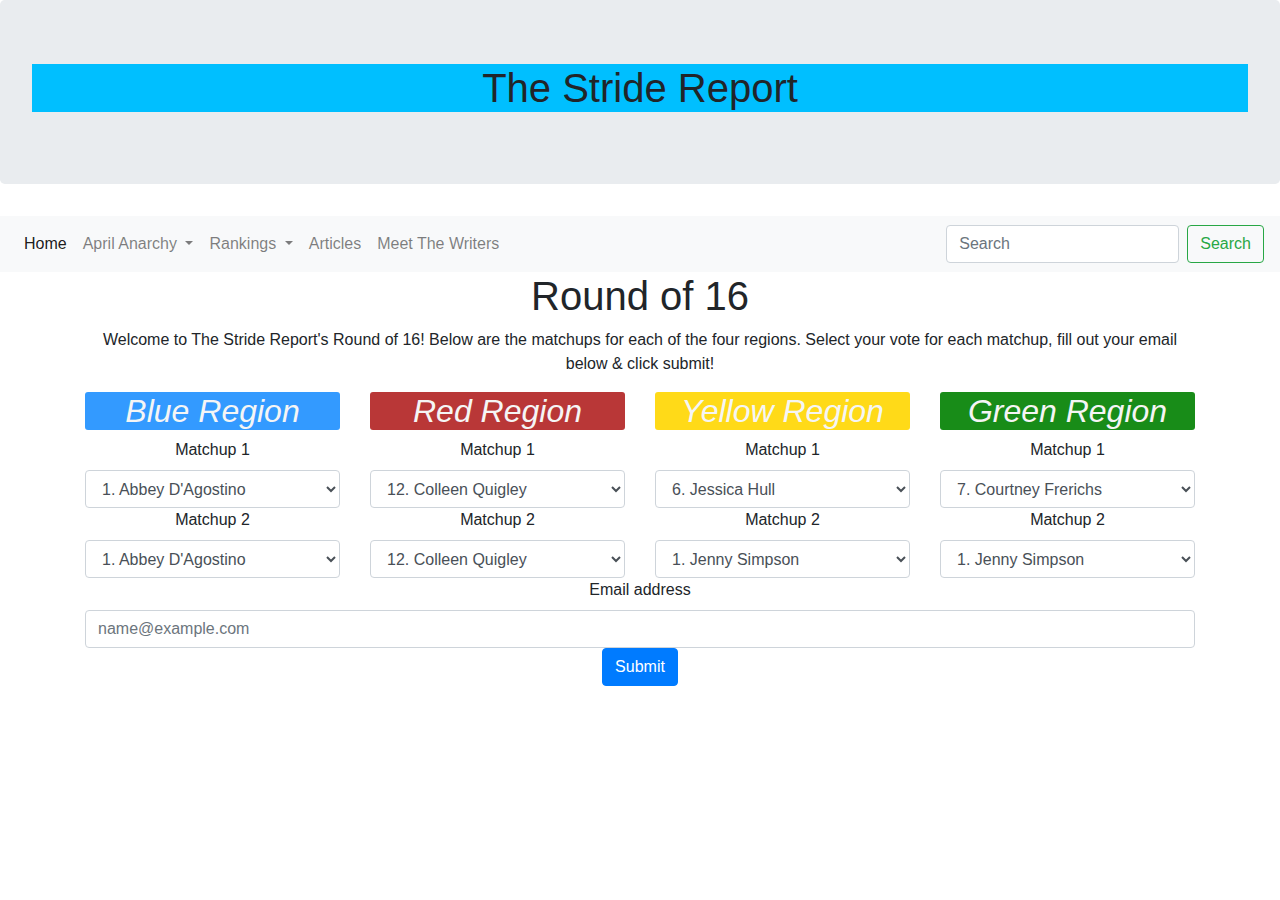
<file: project0/april-anarchy-form.html>
<!doctype html>
<html lang="en">
  <head>
    <link rel="stylesheet" href="tsr_styling.css">
    <!-- Required meta tags -->
    <meta charset="utf-8">
    <meta name="viewport" content="width=device-width, initial-scale=1, shrink-to-fit=no">

    <!-- Bootstrap CSS -->
    <link rel="stylesheet" href="https://stackpath.bootstrapcdn.com/bootstrap/4.4.1/css/bootstrap.min.css" integrity="sha384-Vkoo8x4CGsO3+Hhxv8T/Q5PaXtkKtu6ug5TOeNV6gBiFeWPGFN9MuhOf23Q9Ifjh" crossorigin="anonymous">

    <title>The Tourney Page</title>
  </head>
  <body style="text-align:center">
    <div class="jumbotron">
        <h1 class="mainHeader">
            The Stride Report
        </h1>
    </div>
    <nav class="navbar navbar-expand-lg navbar-light bg-light">
        <button class="navbar-toggler" type="button" data-toggle="collapse" data-target="#navbarSupportedContent" aria-controls="navbarSupportedContent" aria-expanded="false" aria-label="Toggle navigation">
          <span class="navbar-toggler-icon"></span>
        </button>
      
        <div class="collapse navbar-collapse" id="navbarSupportedContent">
          <ul class="navbar-nav mr-auto">
            <li class="nav-item active">
              <a class="nav-link" href="index.html">Home <span class="sr-only">(current)</span></a>
            </li>
            <li class="nav-item dropdown">
                <a class="nav-link dropdown-toggle" href="#" id="navbarDropdown" role="button" data-toggle="dropdown" aria-haspopup="true" aria-expanded="false">
                  April Anarchy
                </a>
                <div class="dropdown-menu" aria-labelledby="navbarDropdown">
                  <a class="dropdown-item" href="https://www.thestridereport.com/april-anarchy">Runner Bios</a>
                  <a class="dropdown-item" href="april-anarchy-form.html">Prediction Form</a>
                </div>
              </li>
            <li class="nav-item dropdown">
              <a class="nav-link dropdown-toggle" href="#" id="navbarDropdown" role="button" data-toggle="dropdown" aria-haspopup="true" aria-expanded="false">
                Rankings
              </a>
              <div class="dropdown-menu" aria-labelledby="navbarDropdown">
                <a class="dropdown-item" href="#">Indoor TF</a>
                <a class="dropdown-item" href="#">Outdoor TF</a>
                <a class="dropdown-item" href="#">Cross Country</a>
              </div>
            </li>
            <li class="nav-item">
              <a class="nav-link" href="articles.html">Articles</a>
            </li>
            <li class="nav-item">
                <a class="nav-link" href="writer-bios.html">Meet The Writers</a>
            </li>
          </ul>
          <form class="form-inline my-2 my-lg-0">
            <input class="form-control mr-sm-2" type="search" placeholder="Search" aria-label="Search">
            <button class="btn btn-outline-success my-2 my-sm-0" type="submit">Search</button>
          </form>
        </div>
      </nav>
    
      <div class="container">
          <h1>Round of 16</h1>
          <p>
              Welcome to The Stride Report's Round of 16! Below are the matchups for each of the four regions. Select your vote for each matchup, fill out your email below & click submit!
          </p>

          <div class="row">
            <div class="col">
                <h2 class="blueReg">Blue Region</h1>
            </div>
            <div class="col">
                <h2 class="redReg">Red Region</h1>
            </div>
            <div class="col">
                <h2 class="yellowReg">Yellow Region</h1>
            </div>
            <div class="col">
                <h2 class="greenReg">Green Region</h1>
            </div>
          </div>
          <form>
              <div class="row">
                <div class="col">
                    <label for="exampleFormControlSelect1">Matchup 1</label>
                    <select class="form-control" id="blue1">
                      <option>1. Abbey D'Agostino</option>
                      <option>8. Laura Roesler</option>
                    </select>
                  </div>
                  <div class="col">
                    <label for="exampleFormControlSelect1">Matchup 1</label>
                    <select class="form-control" id="red1">
                      <option>12. Colleen Quigley</option>
                      <option>4. Kara Goucher</option>
                    </select>
                  </div>
                  <div class="col">
                    <label for="exampleFormControlSelect1">Matchup 1</label>
                    <select class="form-control" id="blue3">
                      <option>6. Jessica Hull</option>
                      <option>3. Lauren Fleshman</option>
                    </select>
                  </div>
                  <div class="col">
                    <label for="exampleFormControlSelect1">Matchup 1</label>
                    <select class="form-control" id="blue4">
                      <option>7. Courtney Frerichs</option>
                      <option>2. Shalane Flanagan</option>
                    </select>
                  </div>
              </div>

              <div class="row">
                <div class="col">
                  <label for="exampleFormControlSelect1">Matchup 2</label>
                  <select class="form-control" id="blue2">
                    <option>1. Abbey D'Agostino</option>
                    <option>8. Laura Roesler</option>
                  </select>
                </div>
                <div class="col">
                  <label for="exampleFormControlSelect1">Matchup 2</label>
                  <select class="form-control" id="red2">
                    <option>12. Colleen Quigley</option>
                    <option>4. Kara Goucher</option>
                  </select>
                </div>
                <div class="col">
                  <label for="exampleFormControlSelect1">Matchup 2</label>
                  <select class="form-control" id="yellow2">
                    <option>1. Jenny Simpson</option>
                    <option>8. Leah O'Connor</option>
                  </select>
                </div>
                <div class="col">
                  <label for="exampleFormControlSelect1">Matchup 2</label>
                  <select class="form-control" id="green2">
                    <option>1. Jenny Simpson</option>
                    <option>8. Leah O'Connor</option>
                  </select>
                </div>
            </div>

            <div class="row">
                <div class="col">
                    <label for="exampleFormControlInput1">Email address</label>
                    <input type="email" class="form-control" id="exampleFormControlInput1" placeholder="name@example.com">
                </div>
            </div>

            <button type="submit" class="btn btn-primary">Submit</button>

          </form>
      </div>

    <!-- Optional JavaScript -->
    <!-- jQuery first, then Popper.js, then Bootstrap JS -->
    <script src="https://code.jquery.com/jquery-3.4.1.slim.min.js" integrity="sha384-J6qa4849blE2+poT4WnyKhv5vZF5SrPo0iEjwBvKU7imGFAV0wwj1yYfoRSJoZ+n" crossorigin="anonymous"></script>
    <script src="https://cdn.jsdelivr.net/npm/popper.js@1.16.0/dist/umd/popper.min.js" integrity="sha384-Q6E9RHvbIyZFJoft+2mJbHaEWldlvI9IOYy5n3zV9zzTtmI3UksdQRVvoxMfooAo" crossorigin="anonymous"></script>
    <script src="https://stackpath.bootstrapcdn.com/bootstrap/4.4.1/js/bootstrap.min.js" integrity="sha384-wfSDF2E50Y2D1uUdj0O3uMBJnjuUD4Ih7YwaYd1iqfktj0Uod8GCExl3Og8ifwB6" crossorigin="anonymous"></script>
  </body>
</html>
</file>
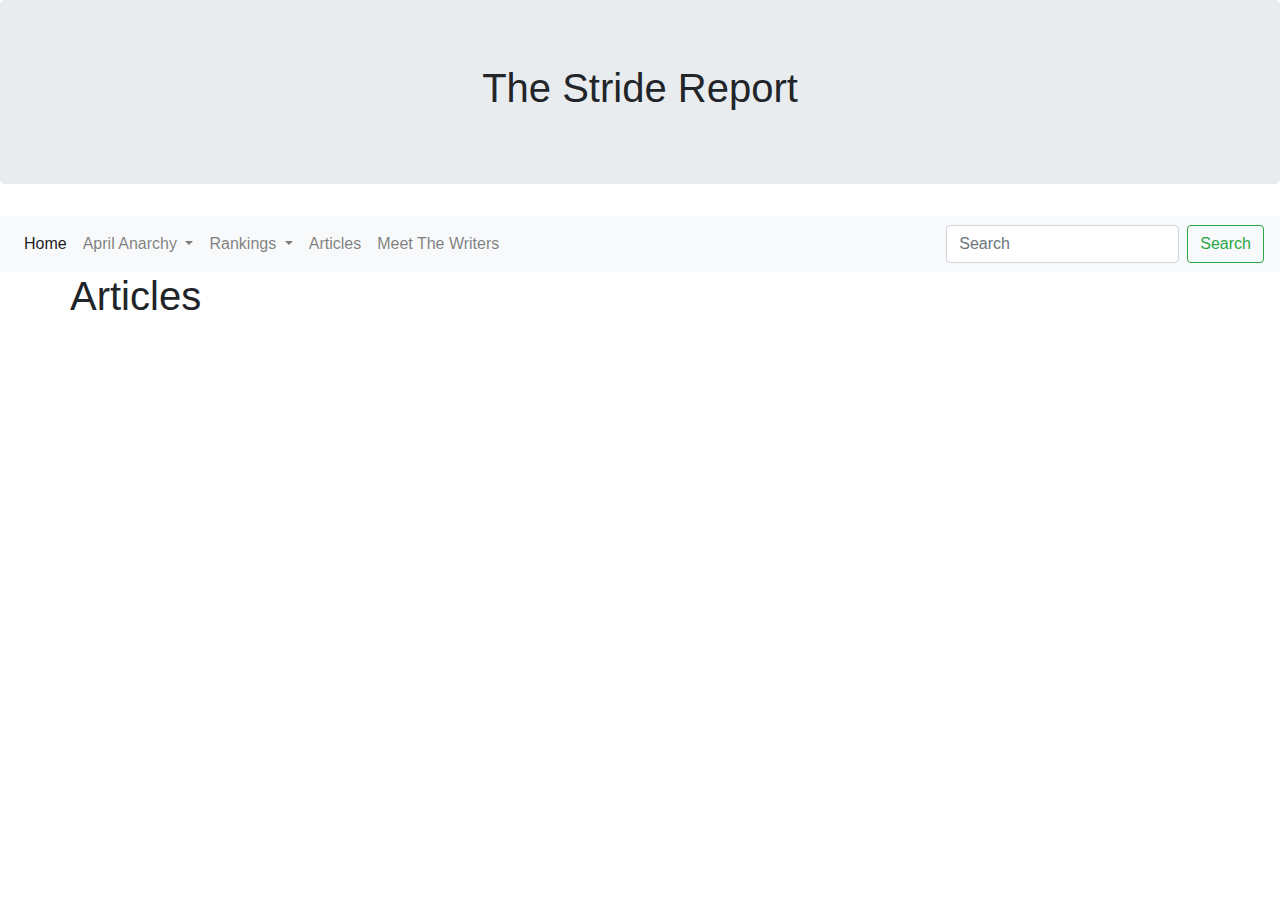
<file: project0/articles.html>
<!doctype html>
<html lang="en">
  <head>
    <link rel="stylesheet" href="tsr_styling.css">
    <!-- Required meta tags -->
    <meta charset="utf-8">
    <meta name="viewport" content="width=device-width, initial-scale=1, shrink-to-fit=no">

    <!-- Bootstrap CSS -->
    <link rel="stylesheet" href="https://stackpath.bootstrapcdn.com/bootstrap/4.4.1/css/bootstrap.min.css" integrity="sha384-Vkoo8x4CGsO3+Hhxv8T/Q5PaXtkKtu6ug5TOeNV6gBiFeWPGFN9MuhOf23Q9Ifjh" crossorigin="anonymous">

    <title>TSR (Demo)</title>
  </head>
  <body style="text-align:center">
    <div class="jumbotron">
        <h1>
            The Stride Report
        </h1>
    </div>
    <nav class="navbar navbar-expand-lg navbar-light bg-light">
        <button class="navbar-toggler" type="button" data-toggle="collapse" data-target="#navbarSupportedContent" aria-controls="navbarSupportedContent" aria-expanded="false" aria-label="Toggle navigation">
          <span class="navbar-toggler-icon"></span>
        </button>
      
        <div class="collapse navbar-collapse" id="navbarSupportedContent">
          <ul class="navbar-nav mr-auto">
            <li class="nav-item active">
              <a class="nav-link" href="index.html">Home <span class="sr-only">(current)</span></a>
            </li>
            <li class="nav-item dropdown">
                <a class="nav-link dropdown-toggle" href="#" id="navbarDropdown" role="button" data-toggle="dropdown" aria-haspopup="true" aria-expanded="false">
                  April Anarchy
                </a>
                <div class="dropdown-menu" aria-labelledby="navbarDropdown">
                  <a class="dropdown-item" href="https://www.thestridereport.com/april-anarchy">Runner Bios</a>
                  <a class="dropdown-item" href="april-anarchy-form.html">Prediction Form</a>
                </div>
              </li>
            <li class="nav-item dropdown">
              <a class="nav-link dropdown-toggle" href="#" id="navbarDropdown" role="button" data-toggle="dropdown" aria-haspopup="true" aria-expanded="false">
                Rankings
              </a>
              <div class="dropdown-menu" aria-labelledby="navbarDropdown">
                <a class="dropdown-item" href="#">Indoor TF</a>
                <a class="dropdown-item" href="#">Outdoor TF</a>
                <a class="dropdown-item" href="#">Cross Country</a>
              </div>
            </li>
            <li class="nav-item">
              <a class="nav-link" href="articles.html">Articles</a>
            </li>
            <li class="nav-item">
                <a class="nav-link" href="writer-bios.html">Meet The Writers</a>
            </li>
          </ul>
          <form class="form-inline my-2 my-lg-0">
            <input class="form-control mr-sm-2" type="search" placeholder="Search" aria-label="Search">
            <button class="btn btn-outline-success my-2 my-sm-0" type="submit">Search</button>
          </form>
        </div>
      </nav>

    <div class="container">
        <div class="row">
            <h1>
                Articles
            </h1>
        </div>
    </div>

    <!-- Optional JavaScript -->
    <!-- jQuery first, then Popper.js, then Bootstrap JS -->
    <script src="https://code.jquery.com/jquery-3.4.1.slim.min.js" integrity="sha384-J6qa4849blE2+poT4WnyKhv5vZF5SrPo0iEjwBvKU7imGFAV0wwj1yYfoRSJoZ+n" crossorigin="anonymous"></script>
    <script src="https://cdn.jsdelivr.net/npm/popper.js@1.16.0/dist/umd/popper.min.js" integrity="sha384-Q6E9RHvbIyZFJoft+2mJbHaEWldlvI9IOYy5n3zV9zzTtmI3UksdQRVvoxMfooAo" crossorigin="anonymous"></script>
    <script src="https://stackpath.bootstrapcdn.com/bootstrap/4.4.1/js/bootstrap.min.js" integrity="sha384-wfSDF2E50Y2D1uUdj0O3uMBJnjuUD4Ih7YwaYd1iqfktj0Uod8GCExl3Og8ifwB6" crossorigin="anonymous"></script>
  </body>
</html>
</file>
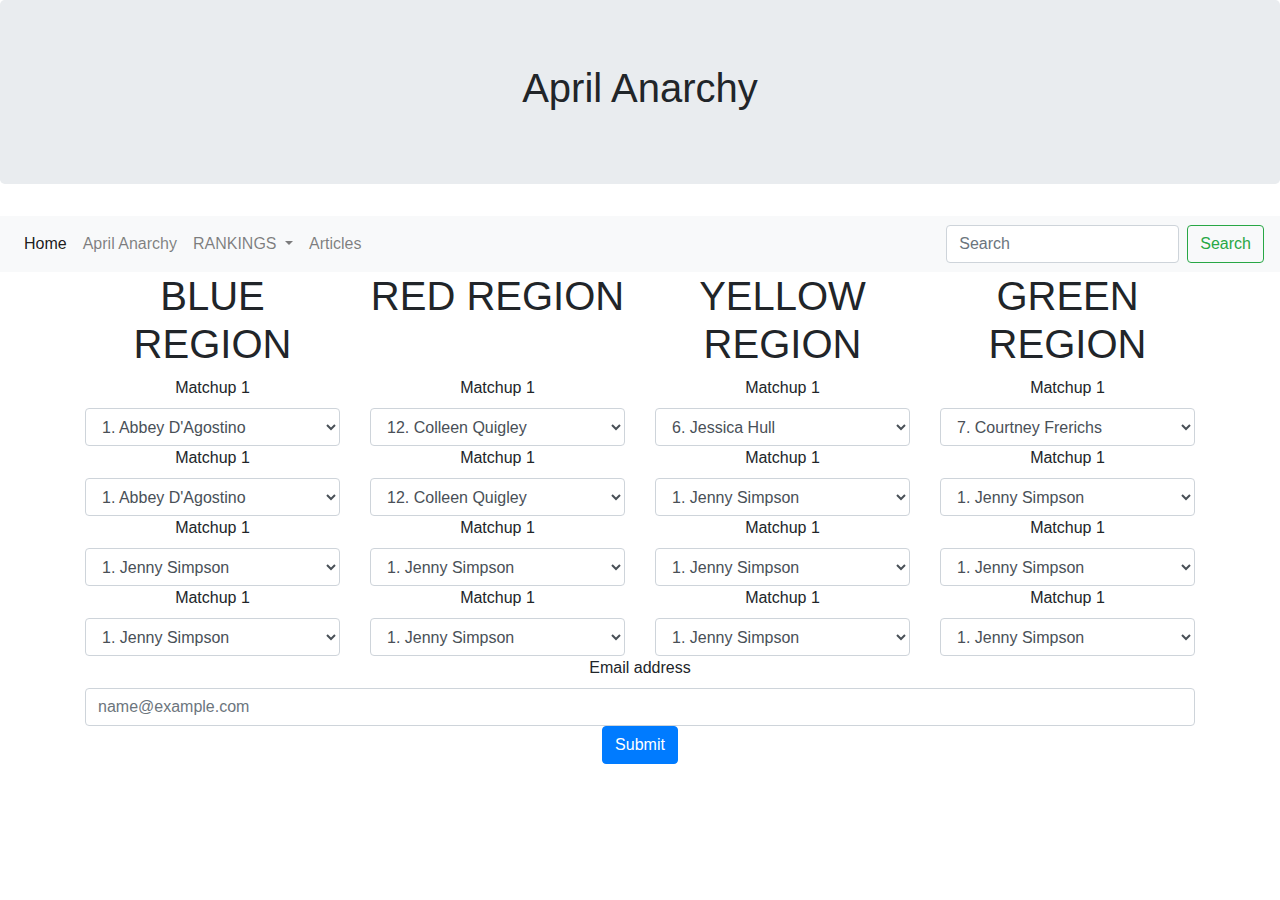
<file: project0/tsr_tourney.html>
<!doctype html>
<html lang="en">
  <head>
    <!-- Required meta tags -->
    <meta charset="utf-8">
    <meta name="viewport" content="width=device-width, initial-scale=1, shrink-to-fit=no">

    <!-- Bootstrap CSS -->
    <link rel="stylesheet" href="https://stackpath.bootstrapcdn.com/bootstrap/4.4.1/css/bootstrap.min.css" integrity="sha384-Vkoo8x4CGsO3+Hhxv8T/Q5PaXtkKtu6ug5TOeNV6gBiFeWPGFN9MuhOf23Q9Ifjh" crossorigin="anonymous">

    <title>The Tourney Page</title>
  </head>
  <body style="text-align:center">
    <div class="jumbotron">
        <h1>
            April Anarchy
        </h1>
    </div>
    <nav class="navbar navbar-expand-lg navbar-light bg-light">
        <button class="navbar-toggler" type="button" data-toggle="collapse" data-target="#navbarSupportedContent" aria-controls="navbarSupportedContent" aria-expanded="false" aria-label="Toggle navigation">
          <span class="navbar-toggler-icon"></span>
        </button>
      
        <div class="collapse navbar-collapse" id="navbarSupportedContent">
          <ul class="navbar-nav mr-auto">
            <li class="nav-item active">
              <a class="nav-link" href="#">Home <span class="sr-only">(current)</span></a>
            </li>
            <li class="nav-item">
              <a class="nav-link" href="https://www.thestridereport.com/april-anarchy">April Anarchy</a>
            </li>
            <li class="nav-item dropdown">
              <a class="nav-link dropdown-toggle" href="#" id="navbarDropdown" role="button" data-toggle="dropdown" aria-haspopup="true" aria-expanded="false">
                RANKINGS
              </a>
              <div class="dropdown-menu" aria-labelledby="navbarDropdown">
                <a class="dropdown-item" href="#">Indoor TF</a>
                <a class="dropdown-item" href="#">Outdoor TF</a>
                <a class="dropdown-item" href="#">Cross Country</a>
              </div>
            </li>
            <li class="nav-item">
              <a class="nav-link" href="https://www.thestridereport.com/articles">Articles</a>
            </li>
          </ul>
          <form class="form-inline my-2 my-lg-0">
            <input class="form-control mr-sm-2" type="search" placeholder="Search" aria-label="Search">
            <button class="btn btn-outline-success my-2 my-sm-0" type="submit">Search</button>
          </form>
        </div>
      </nav>
    
      <div class="container">
          <div class="row">
            <div class="col">
                <h1>BLUE REGION</h1>
            </div>
            <div class="col">
                <h1>RED REGION</h1>
            </div>
            <div class="col">
                <h1>YELLOW REGION</h1>
            </div>
            <div class="col">
                <h1>GREEN REGION</h1>
            </div>
          </div>
          <form>
              <div class="row">
                <div class="col">
                    <label for="exampleFormControlSelect1">Matchup 1</label>
                    <select class="form-control" id="exampleFormControlSelect1">
                      <option>1. Abbey D'Agostino</option>
                      <option>8. Laura Roesler</option>
                    </select>
                  </div>
                  <div class="col">
                    <label for="exampleFormControlSelect1">Matchup 1</label>
                    <select class="form-control" id="exampleFormControlSelect1">
                      <option>12. Colleen Quigley</option>
                      <option>4. Kara Goucher</option>
                    </select>
                  </div>
                  <div class="col">
                    <label for="exampleFormControlSelect1">Matchup 1</label>
                    <select class="form-control" id="exampleFormControlSelect1">
                      <option>6. Jessica Hull</option>
                      <option>3. Lauren Fleshman</option>
                    </select>
                  </div>
                  <div class="col">
                    <label for="exampleFormControlSelect1">Matchup 1</label>
                    <select class="form-control" id="exampleFormControlSelect1">
                      <option>7. Courtney Frerichs</option>
                      <option>2. Shalane Flanagan</option>
                    </select>
                  </div>
              </div>

              <div class="row">
                <div class="col">
                  <label for="exampleFormControlSelect1">Matchup 1</label>
                  <select class="form-control" id="exampleFormControlSelect1">
                    <option>1. Abbey D'Agostino</option>
                    <option>8. Laura Roesler</option>
                  </select>
                </div>
                <div class="col">
                  <label for="exampleFormControlSelect1">Matchup 1</label>
                  <select class="form-control" id="exampleFormControlSelect1">
                    <option>12. Colleen Quigley</option>
                    <option>4. Kara Goucher</option>
                  </select>
                </div>
                <div class="col">
                  <label for="exampleFormControlSelect1">Matchup 1</label>
                  <select class="form-control" id="exampleFormControlSelect1">
                    <option>1. Jenny Simpson</option>
                    <option>8. Leah O'Connor</option>
                  </select>
                </div>
                <div class="col">
                  <label for="exampleFormControlSelect1">Matchup 1</label>
                  <select class="form-control" id="exampleFormControlSelect1">
                    <option>1. Jenny Simpson</option>
                    <option>8. Leah O'Connor</option>
                  </select>
                </div>
            </div>

            <div class="row">
                <div class="col">
                  <label for="exampleFormControlSelect1">Matchup 1</label>
                  <select class="form-control" id="exampleFormControlSelect1">
                    <option>1. Jenny Simpson</option>
                    <option>8. Leah O'Connor</option>
                  </select>
                </div>
                <div class="col">
                  <label for="exampleFormControlSelect1">Matchup 1</label>
                  <select class="form-control" id="exampleFormControlSelect1">
                    <option>1. Jenny Simpson</option>
                    <option>8. Leah O'Connor</option>
                  </select>
                </div>
                <div class="col">
                  <label for="exampleFormControlSelect1">Matchup 1</label>
                  <select class="form-control" id="exampleFormControlSelect1">
                    <option>1. Jenny Simpson</option>
                    <option>8. Leah O'Connor</option>
                  </select>
                </div>
                <div class="col">
                  <label for="exampleFormControlSelect1">Matchup 1</label>
                  <select class="form-control" id="exampleFormControlSelect1">
                    <option>1. Jenny Simpson</option>
                    <option>8. Leah O'Connor</option>
                  </select>
                </div>
            </div>

            <div class="row">
                <div class="col">
                  <label for="exampleFormControlSelect1">Matchup 1</label>
                  <select class="form-control" id="exampleFormControlSelect1">
                    <option>1. Jenny Simpson</option>
                    <option>8. Leah O'Connor</option>
                  </select>
                </div>
                <div class="col">
                  <label for="exampleFormControlSelect1">Matchup 1</label>
                  <select class="form-control" id="exampleFormControlSelect1">
                    <option>1. Jenny Simpson</option>
                    <option>8. Leah O'Connor</option>
                  </select>
                </div>
                <div class="col">
                  <label for="exampleFormControlSelect1">Matchup 1</label>
                  <select class="form-control" id="exampleFormControlSelect1">
                    <option>1. Jenny Simpson</option>
                    <option>8. Leah O'Connor</option>
                  </select>
                </div>
                <div class="col">
                  <label for="exampleFormControlSelect1">Matchup 1</label>
                  <select class="form-control" id="exampleFormControlSelect1">
                    <option>1. Jenny Simpson</option>
                    <option>8. Leah O'Connor</option>
                  </select>
                </div>
            </div>

            <div class="row">
                <div class="col">
                    <label for="exampleFormControlInput1">Email address</label>
                    <input type="email" class="form-control" id="exampleFormControlInput1" placeholder="name@example.com">
                </div>
            </div>

            <button type="submit" class="btn btn-primary">Submit</button>

          </form>
      </div>

    <!-- Optional JavaScript -->
    <!-- jQuery first, then Popper.js, then Bootstrap JS -->
    <script src="https://code.jquery.com/jquery-3.4.1.slim.min.js" integrity="sha384-J6qa4849blE2+poT4WnyKhv5vZF5SrPo0iEjwBvKU7imGFAV0wwj1yYfoRSJoZ+n" crossorigin="anonymous"></script>
    <script src="https://cdn.jsdelivr.net/npm/popper.js@1.16.0/dist/umd/popper.min.js" integrity="sha384-Q6E9RHvbIyZFJoft+2mJbHaEWldlvI9IOYy5n3zV9zzTtmI3UksdQRVvoxMfooAo" crossorigin="anonymous"></script>
    <script src="https://stackpath.bootstrapcdn.com/bootstrap/4.4.1/js/bootstrap.min.js" integrity="sha384-wfSDF2E50Y2D1uUdj0O3uMBJnjuUD4Ih7YwaYd1iqfktj0Uod8GCExl3Og8ifwB6" crossorigin="anonymous"></script>
  </body>
</html>
</file>
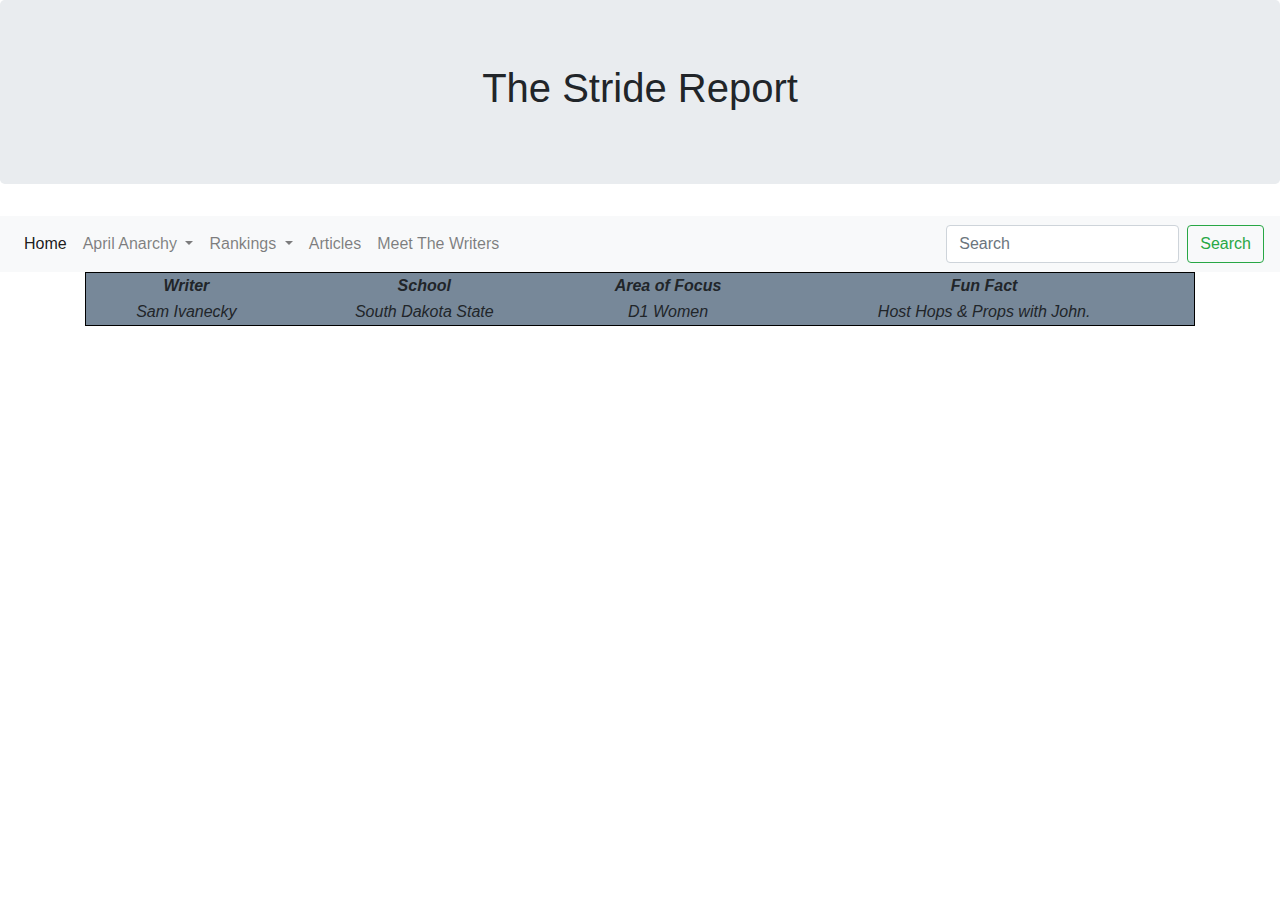
<file: project0/writer-bios.html>
<!doctype html>
<html lang="en">
  <head>
    <link rel="stylesheet" href="tsr_styling.css">
    <!-- Required meta tags -->
    <meta charset="utf-8">
    <meta name="viewport" content="width=device-width, initial-scale=1, shrink-to-fit=no">

    <!-- Bootstrap CSS -->
    <link rel="stylesheet" href="https://stackpath.bootstrapcdn.com/bootstrap/4.4.1/css/bootstrap.min.css" integrity="sha384-Vkoo8x4CGsO3+Hhxv8T/Q5PaXtkKtu6ug5TOeNV6gBiFeWPGFN9MuhOf23Q9Ifjh" crossorigin="anonymous">

    <title>TSR (Demo)</title>
  </head>
  <body style="text-align:center">
    <div class="jumbotron">
        <h1>
            The Stride Report
        </h1>
    </div>
    <nav class="navbar navbar-expand-lg navbar-light bg-light">
        <button class="navbar-toggler" type="button" data-toggle="collapse" data-target="#navbarSupportedContent" aria-controls="navbarSupportedContent" aria-expanded="false" aria-label="Toggle navigation">
          <span class="navbar-toggler-icon"></span>
        </button>
      
        <div class="collapse navbar-collapse" id="navbarSupportedContent">
          <ul class="navbar-nav mr-auto">
            <li class="nav-item active">
              <a class="nav-link" href="index.html">Home <span class="sr-only">(current)</span></a>
            </li>
            <li class="nav-item dropdown">
                <a class="nav-link dropdown-toggle" href="#" id="navbarDropdown" role="button" data-toggle="dropdown" aria-haspopup="true" aria-expanded="false">
                  April Anarchy
                </a>
                <div class="dropdown-menu" aria-labelledby="navbarDropdown">
                  <a class="dropdown-item" href="https://www.thestridereport.com/april-anarchy">Runner Bios</a>
                  <a class="dropdown-item" href="april-anarchy-form.html">Prediction Form</a>
                </div>
              </li>
            <li class="nav-item dropdown">
              <a class="nav-link dropdown-toggle" href="#" id="navbarDropdown" role="button" data-toggle="dropdown" aria-haspopup="true" aria-expanded="false">
                Rankings
              </a>
              <div class="dropdown-menu" aria-labelledby="navbarDropdown">
                <a class="dropdown-item" href="#">Indoor TF</a>
                <a class="dropdown-item" href="#">Outdoor TF</a>
                <a class="dropdown-item" href="#">Cross Country</a>
              </div>
            </li>
            <li class="nav-item">
              <a class="nav-link" href="articles.html">Articles</a>
            </li>
            <li class="nav-item">
                <a class="nav-link" href="writer-bios.html">Meet The Writers</a>
            </li>
          </ul>
          <form class="form-inline my-2 my-lg-0">
            <input class="form-control mr-sm-2" type="search" placeholder="Search" aria-label="Search">
            <button class="btn btn-outline-success my-2 my-sm-0" type="submit">Search</button>
          </form>
        </div>
      </nav>

      <div class="container">
        <table style="width:100%" class="bioTable">
            <tr>
              <th>Writer</th>
              <th>School</th>
              <th>Area of Focus</th>
              <th>Fun Fact</th>
            </tr>
            <tr>
              <td>Sam Ivanecky</td>
              <td>South Dakota State</td>
              <td>D1 Women</td>
              <td>Host Hops & Props with John.</td>
            </tr>
          </table>
      </div>
     

    <!-- Optional JavaScript -->
    <!-- jQuery first, then Popper.js, then Bootstrap JS -->
    <script src="https://code.jquery.com/jquery-3.4.1.slim.min.js" integrity="sha384-J6qa4849blE2+poT4WnyKhv5vZF5SrPo0iEjwBvKU7imGFAV0wwj1yYfoRSJoZ+n" crossorigin="anonymous"></script>
    <script src="https://cdn.jsdelivr.net/npm/popper.js@1.16.0/dist/umd/popper.min.js" integrity="sha384-Q6E9RHvbIyZFJoft+2mJbHaEWldlvI9IOYy5n3zV9zzTtmI3UksdQRVvoxMfooAo" crossorigin="anonymous"></script>
    <script src="https://stackpath.bootstrapcdn.com/bootstrap/4.4.1/js/bootstrap.min.js" integrity="sha384-wfSDF2E50Y2D1uUdj0O3uMBJnjuUD4Ih7YwaYd1iqfktj0Uod8GCExl3Og8ifwB6" crossorigin="anonymous"></script>
  </body>
</html>
</file>
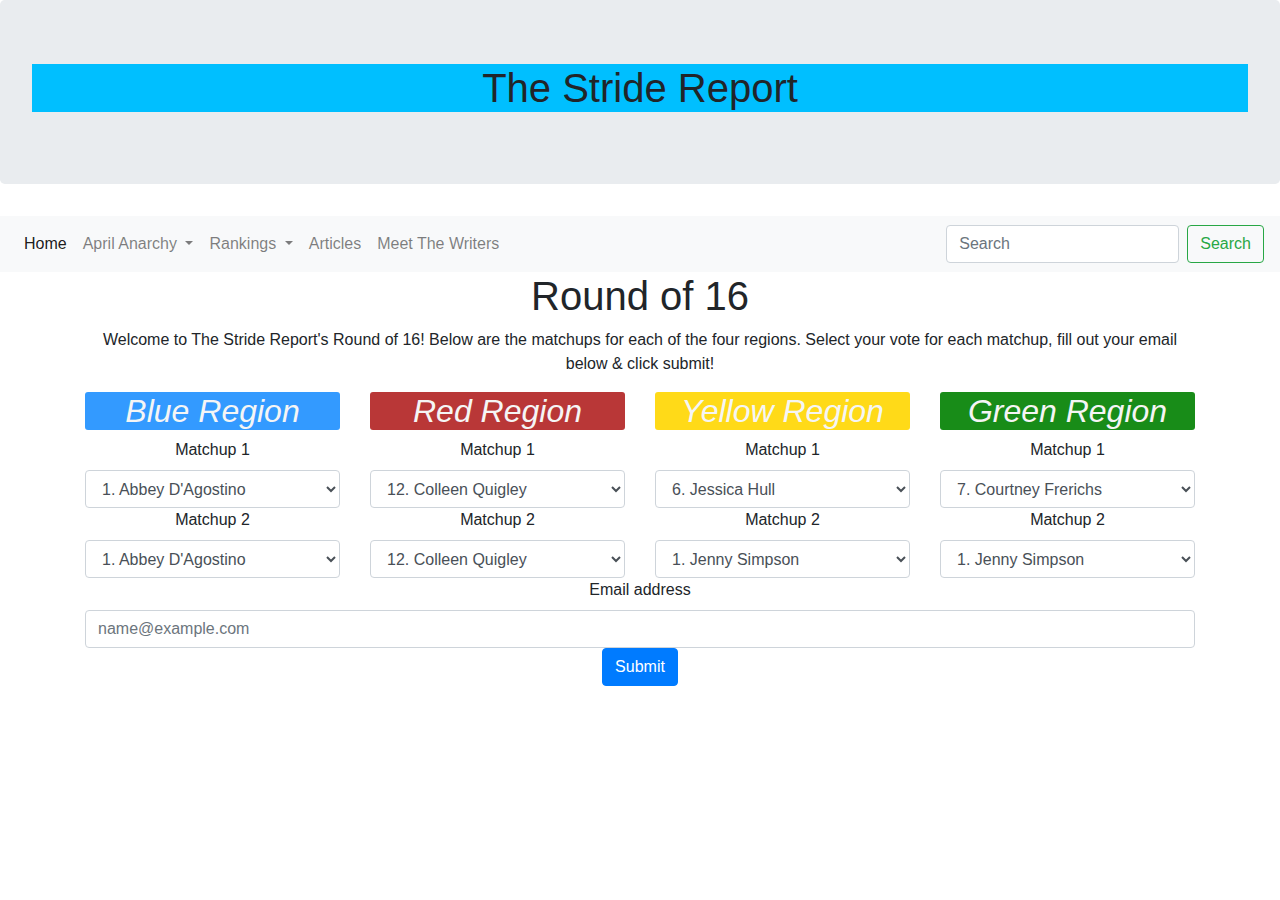
<file: project0/templates/april-anarchy-form.html>
<!doctype html>
<html lang="en">
  <head>
    <link rel="stylesheet" href="tsr_styling.css">
    <!-- Required meta tags -->
    <meta charset="utf-8">
    <meta name="viewport" content="width=device-width, initial-scale=1, shrink-to-fit=no">

    <!-- Bootstrap CSS -->
    <link rel="stylesheet" href="https://stackpath.bootstrapcdn.com/bootstrap/4.4.1/css/bootstrap.min.css" integrity="sha384-Vkoo8x4CGsO3+Hhxv8T/Q5PaXtkKtu6ug5TOeNV6gBiFeWPGFN9MuhOf23Q9Ifjh" crossorigin="anonymous">

    <title>The Tourney Page</title>
  </head>
  <body style="text-align:center">
    <div class="jumbotron">
        <h1 class="mainHeader">
            The Stride Report
        </h1>
    </div>
    <nav class="navbar navbar-expand-lg navbar-light bg-light">
        <button class="navbar-toggler" type="button" data-toggle="collapse" data-target="#navbarSupportedContent" aria-controls="navbarSupportedContent" aria-expanded="false" aria-label="Toggle navigation">
          <span class="navbar-toggler-icon"></span>
        </button>
      
        <div class="collapse navbar-collapse" id="navbarSupportedContent">
          <ul class="navbar-nav mr-auto">
            <li class="nav-item active">
              <a class="nav-link" href="index.html">Home <span class="sr-only">(current)</span></a>
            </li>
            <li class="nav-item dropdown">
                <a class="nav-link dropdown-toggle" href="#" id="navbarDropdown" role="button" data-toggle="dropdown" aria-haspopup="true" aria-expanded="false">
                  April Anarchy
                </a>
                <div class="dropdown-menu" aria-labelledby="navbarDropdown">
                  <a class="dropdown-item" href="https://www.thestridereport.com/april-anarchy">Runner Bios</a>
                  <a class="dropdown-item" href="april-anarchy-form.html">Prediction Form</a>
                </div>
              </li>
            <li class="nav-item dropdown">
              <a class="nav-link dropdown-toggle" href="#" id="navbarDropdown" role="button" data-toggle="dropdown" aria-haspopup="true" aria-expanded="false">
                Rankings
              </a>
              <div class="dropdown-menu" aria-labelledby="navbarDropdown">
                <a class="dropdown-item" href="#">Indoor TF</a>
                <a class="dropdown-item" href="#">Outdoor TF</a>
                <a class="dropdown-item" href="#">Cross Country</a>
              </div>
            </li>
            <li class="nav-item">
              <a class="nav-link" href="articles.html">Articles</a>
            </li>
            <li class="nav-item">
                <a class="nav-link" href="writer-bios.html">Meet The Writers</a>
            </li>
          </ul>
          <form class="form-inline my-2 my-lg-0">
            <input class="form-control mr-sm-2" type="search" placeholder="Search" aria-label="Search">
            <button class="btn btn-outline-success my-2 my-sm-0" type="submit">Search</button>
          </form>
        </div>
      </nav>
    
      <div class="container">
          <h1>Round of 16</h1>
          <p>
              Welcome to The Stride Report's Round of 16! Below are the matchups for each of the four regions. Select your vote for each matchup, fill out your email below & click submit!
          </p>

          <div class="row">
            <div class="col">
                <h2 class="blueReg">Blue Region</h1>
            </div>
            <div class="col">
                <h2 class="redReg">Red Region</h1>
            </div>
            <div class="col">
                <h2 class="yellowReg">Yellow Region</h1>
            </div>
            <div class="col">
                <h2 class="greenReg">Green Region</h1>
            </div>
          </div>
          <form>
              <div class="row">
                <div class="col">
                    <label for="exampleFormControlSelect1">Matchup 1</label>
                    <select class="form-control" id="blue1">
                      <option>1. Abbey D'Agostino</option>
                      <option>8. Laura Roesler</option>
                    </select>
                  </div>
                  <div class="col">
                    <label for="exampleFormControlSelect1">Matchup 1</label>
                    <select class="form-control" id="red1">
                      <option>12. Colleen Quigley</option>
                      <option>4. Kara Goucher</option>
                    </select>
                  </div>
                  <div class="col">
                    <label for="exampleFormControlSelect1">Matchup 1</label>
                    <select class="form-control" id="blue3">
                      <option>6. Jessica Hull</option>
                      <option>3. Lauren Fleshman</option>
                    </select>
                  </div>
                  <div class="col">
                    <label for="exampleFormControlSelect1">Matchup 1</label>
                    <select class="form-control" id="blue4">
                      <option>7. Courtney Frerichs</option>
                      <option>2. Shalane Flanagan</option>
                    </select>
                  </div>
              </div>

              <div class="row">
                <div class="col">
                  <label for="exampleFormControlSelect1">Matchup 2</label>
                  <select class="form-control" id="blue2">
                    <option>1. Abbey D'Agostino</option>
                    <option>8. Laura Roesler</option>
                  </select>
                </div>
                <div class="col">
                  <label for="exampleFormControlSelect1">Matchup 2</label>
                  <select class="form-control" id="red2">
                    <option>12. Colleen Quigley</option>
                    <option>4. Kara Goucher</option>
                  </select>
                </div>
                <div class="col">
                  <label for="exampleFormControlSelect1">Matchup 2</label>
                  <select class="form-control" id="yellow2">
                    <option>1. Jenny Simpson</option>
                    <option>8. Leah O'Connor</option>
                  </select>
                </div>
                <div class="col">
                  <label for="exampleFormControlSelect1">Matchup 2</label>
                  <select class="form-control" id="green2">
                    <option>1. Jenny Simpson</option>
                    <option>8. Leah O'Connor</option>
                  </select>
                </div>
            </div>

            <div class="row">
                <div class="col">
                    <label for="exampleFormControlInput1">Email address</label>
                    <input type="email" name="email" class="form-control" id="exampleFormControlInput1" placeholder="name@example.com">
                </div>
            </div>

            <button type="submit" class="btn btn-primary">Submit</button>

          </form>
      </div>

    <!-- Optional JavaScript -->
    <!-- jQuery first, then Popper.js, then Bootstrap JS -->
    <script src="https://code.jquery.com/jquery-3.4.1.slim.min.js" integrity="sha384-J6qa4849blE2+poT4WnyKhv5vZF5SrPo0iEjwBvKU7imGFAV0wwj1yYfoRSJoZ+n" crossorigin="anonymous"></script>
    <script src="https://cdn.jsdelivr.net/npm/popper.js@1.16.0/dist/umd/popper.min.js" integrity="sha384-Q6E9RHvbIyZFJoft+2mJbHaEWldlvI9IOYy5n3zV9zzTtmI3UksdQRVvoxMfooAo" crossorigin="anonymous"></script>
    <script src="https://stackpath.bootstrapcdn.com/bootstrap/4.4.1/js/bootstrap.min.js" integrity="sha384-wfSDF2E50Y2D1uUdj0O3uMBJnjuUD4Ih7YwaYd1iqfktj0Uod8GCExl3Og8ifwB6" crossorigin="anonymous"></script>
  </body>
</html>
</file>
<file: project0/tsr_styling.css>
.mainHeader {
    background-color: deepskyblue;
}

.blueReg, .yellowReg, .redReg, .greenReg {
    border-radius: 3px;
    opacity: 0.9;
    font-style: oblique;
    color: whitesmoke;
}

.blueReg {
    background-color: dodgerblue;
}

.redReg {
    background-color: firebrick;
}

.yellowReg {
    background-color: gold;
}

.greenReg {
    background-color: green;
}

.bioTable{
    background-color: lightslategray;
    border: 1px solid black;
    padding: 5px;
    font-style: oblique;
}

.bioTable > tr {
    background-color: lightgray;
    border: 1px solid black;
    padding: 5px;
}
</file>
<file: project0/templates/tsr_styling.css>
.mainHeader {
    background-color: deepskyblue;
}

.blueReg, .yellowReg, .redReg, .greenReg {
    border-radius: 3px;
    opacity: 0.9;
    font-style: oblique;
    color: whitesmoke;
}

.blueReg {
    background-color: dodgerblue;
}

.redReg {
    background-color: firebrick;
}

.yellowReg {
    background-color: gold;
}

.greenReg {
    background-color: green;
}

.bioTable{
    background-color: lightslategray;
    border: 1px solid black;
    padding: 5px;
    font-style: oblique;
}

.bioTable > tr {
    background-color: lightgray;
    border: 1px solid black;
    padding: 5px;
}
</file>
